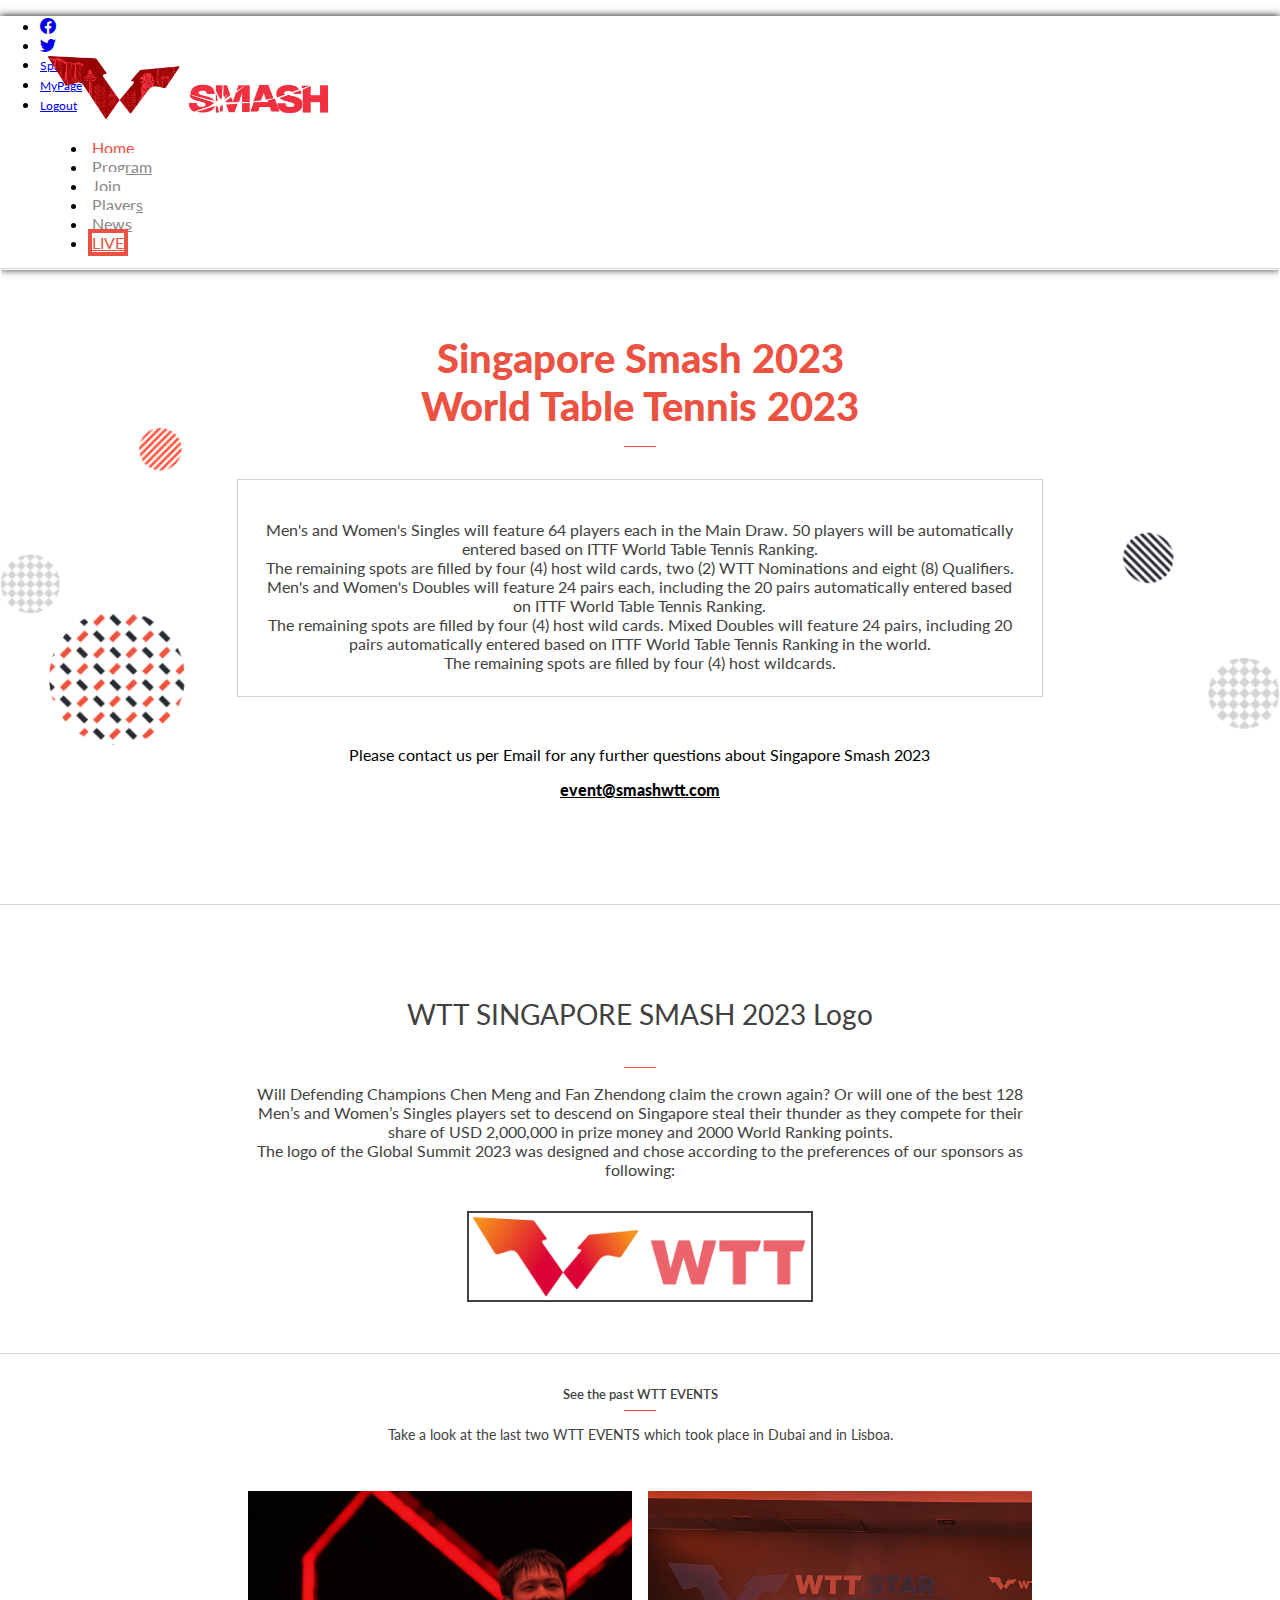
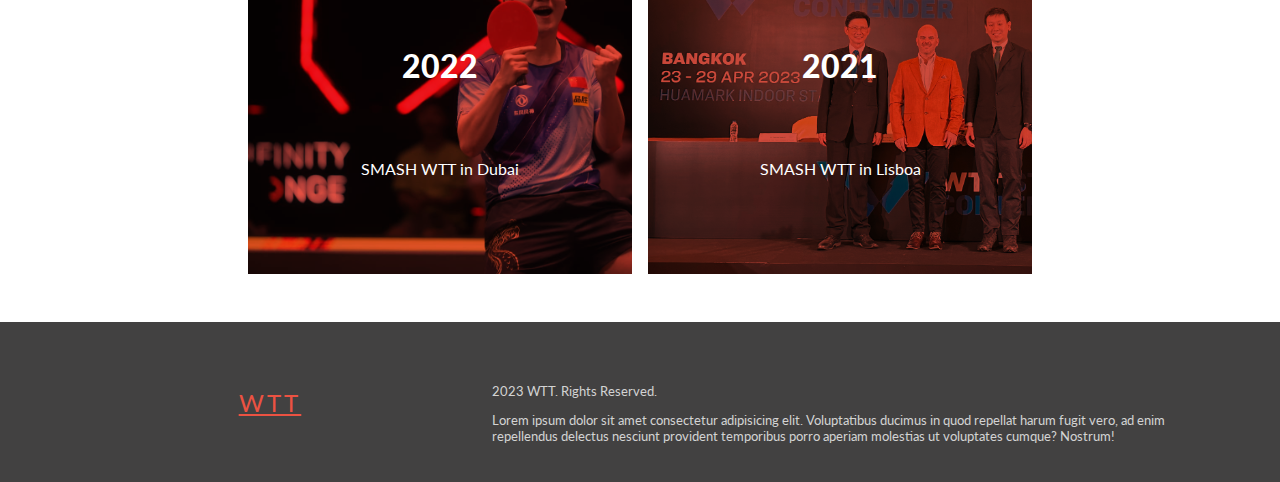
<file: about.html>
<!DOCTYPE html>
<html lang="en">
<head>
  <meta charset="UTF-8">
  <meta http-equiv="X-UA-Compatible" content="IE=edge">
  <meta name="viewport" content="width=device-width, initial-scale=1.0">
  <title>SINGAPORE SMASH 2023</title>

  <!-- stylesheet -->
  <link rel="stylesheet" href="styles.css">

  <!-- font family -->
  <link rel="preconnect" href="https://fonts.googleapis.com">
  <link rel="preconnect" href="https://fonts.gstatic.com" crossorigin>
  <link href="https://fonts.googleapis.com/css2?family=Lato:wght@100;300;400;700;900&display=swap" rel="stylesheet">

  <!-- boostrap -->
  <link href="https://cdn.jsdelivr.net/npm/bootstrap@5.0.2/dist/css/bootstrap.min.css" 
  rel="stylesheet" integrity="sha384-EVSTQN3/azprG1Anm3QDgpJLIm9Nao0Yz1ztcQTwFspd3yD65VohhpuuCOmLASjC" 
  crossorigin="anonymous">
    <!-- icons -->
  <link rel="stylesheet" href="https://cdn.jsdelivr.net/npm/bootstrap-icons@1.10.3/font/bootstrap-icons.css">


</head>


<body class="body">
  <header class="header">
    <nav>
      <div class="navbar navbar-expand-lg navbar-dark bg-dark navbar-social">
        <div class="container-fluid ">
          <div class="collapse navbar-collapse justify-content-end navbar-nav-social" id="navbarNav">
            <ul class="navbar-nav nav-bar-items-social">
              <li class="nav-item">
                <a class="nav-link active nav-icon" aria-current="page" href="#"><i class="bi bi-facebook"></i></a>
              </li>
              <li class="nav-item">
                <a class="nav-link active" href="#"><i class="bi bi-twitter"></i></a>
              </li>
              <li class="nav-item">
                <a class="nav-link active nav-social-text" href="#">Spanish</a>
              </li>
              <li class="nav-item">
                <a class="nav-link active nav-social-text" href="#">MyPage</a>
              </li>
              <li class="nav-item">
                <a class="nav-link active nav-social-text" href="#">Logout</a>
              </li>
            </ul>
          </div>
        </div>
      </div>
      
      <div class="navbar navbar-expand-lg bg-body-tertiary navbar-menu">
        <div class="container-fluid">
          <div class="d-flex nav-bar-about">
            <a class="navbar-brand" href="./index.html"><img src="./images/mainLogo2.png" class="wttlogo"></a>
            <ul class="navbar-nav nav-menu">
              <li class="nav-item nav-item-home">
                <a class="nav-link link-menu about-link" aria-current="page" href="./index.html">Home</a>
              </li>
              <li class="nav-item">
                <a class="nav-link link-menu" href="#program">Program</a>
              </li>
              <li class="nav-item">
                <a class="nav-link link-menu" href="./index.html#join">Join</a>
              </li>
              <li class="nav-item">
                <a class="nav-link link-menu" href="./index.html#speakers">Players</a>
              </li>
              <li class="nav-item">
                <a class="nav-link link-menu" href="#">News</a>
              </li>
              <li class="nav-item">
                <a class="nav-link link-menu link-campaign" href="#">LIVE</a>
              </li>
            </ul>
          </div>
        </div>
      </div>
      <div class="hamburger">
        <span class="bar"></span>
        <span class="bar"></span>
        <span class="bar"></span>
      </div>
    </nav>
  </header>

  <main class="main">
    <section class="intro-about">
      <div class="introA">
        <h2 class="greet-about">EXPERIENCE THE SINGAPORE SMASH IN STYLE</h2>
        <h1 class="title-about">Singapore Smash 2023<br>World Table Tennis 2023</h1>
        <div class="bar-about-main"></div>
        <div class="about">
          <p class="description-about">
            Men's and Women's Singles will feature 64 players each in the Main Draw. 50 players will be automatically entered based on ITTF World Table Tennis Ranking. <br>
            The remaining spots are filled by four (4) host wild cards, two (2) WTT Nominations and eight (8) Qualifiers. <br>Men's and Women's Doubles will feature 24 pairs each,
            including the 20 pairs automatically entered based on ITTF World Table Tennis Ranking.<br>The remaining spots are filled by four (4) host wild cards. Mixed Doubles will
            feature 24 pairs, including 20 pairs automatically entered based on ITTF World Table Tennis Ranking in the world. <br>The remaining spots are filled by four (4) host wildcards.
          </p>
          <p class="description-about-mobile">
            Player entry is mandatory by world ranking using the ITTF Table Tennis World Rankings released four weeks prior to the start of the event.
            The singles entry list will be announced on 8 February 2023 with the doubles entries lists to be announced one week later.
          </p>
          <p class="description-about-desktop">
            
          </p>
        </div>    
        
        <p class="contact">Please contact us per Email for any further questions about Singapore Smash 2023</p>
        <p class="email">event@smashwtt.com</p>
      </div>
    </section>

    <section class="about-logo">
      <div class="logo-title">
        <h3 class="logo-title-h3">SINGAPORE SMASH 2023</h3>
        <h3 class="logo-title-h3">WTT 2023 Logo</h3>
        <h3 class="logo-title-h3-desktop">WTT SINGAPORE SMASH 2023 Logo</h3>
      </div>
      <div class="about-bar"></div>
      <div class="about-ministries">
        <p class="about-logo-p">
          Will Defending Champions Chen Meng and Fan Zhendong claim the crown again? Or will one of the best 128 Men’s and Women’s Singles players set to descend on
           Singapore steal their thunder as they compete for their share of USD 2,000,000 in prize money and 2000 World Ranking points.
        </p>
        <p class="about-logo-p-desktop">
          Will Defending Champions Chen Meng and Fan Zhendong claim the crown again? Or will one of the best 128 Men’s and Women’s Singles players set to descend on
           Singapore steal their thunder as they compete for their share of USD 2,000,000 in prize money and 2000 World Ranking points. <br>
          The logo of the Global Summit 2023 was designed and chose according to the preferences of our sponsors as following:
        </p>
      </div>
      <div class="about-img">
        <img class="logo-img" src="./images/wtt_orange_inverse_new.png" alt="wtt logo">
     </div>
    </section>

    <section class="see-past">
      <h5 class="see-title">
        See the past WTT EVENTS
      </h5>
      <div class="about-bar"></div>
      <p class="see-paragrah">
        Take a look at the last two WTT EVENTS  
        which took place in Dubai and in Lisboa.
      </p>
      <div class="conference-images">
        <div class="conference1">
          <h6 class="conference-year">2022</h6>
          <p class="conference-prev">SMASH WTT in Dubai</p>
        </div>
        <div class="conference2">
          <h6 class="conference-year">2021</h6>
          <p class="conference-prev">SMASH WTT  in Lisboa</p>
        </div>
        
      </div>
      
    </section>

  </main>

  <footer class="footer-about">
    <div class="partner" id="sponsor">
      <h6 class="partner-title">Partner</h6>
      <div class="bar-footer"></div>
      <ul class="footer-partners">
        <li class="footer-item"><a class="partner1" href="#">Lord&Tailor</a></li>
        <li class="footer-item"><a class="partner2" href="#">Darwin's</a></li>
        <li class="footer-item"><a class="partner3" href="#">HOPE</a></li>
        <li class="footer-item"><a class="partner4" href="#">Bethel Industries</a></li>
        <li class="footer-item"><a class="partner5" href="#">Ethics</a></li>
      </div>
    </div>

    <div class="copyright">
      <a class="navbar-brand logo-footer" href="#">WTT</a>
      <div class="rights">
        <p class="rights-declaration">2023 SINGAPORE SMASH</p>
        <p class="rights-declaration">Some Rights Reserved.</p>
        <p class="rights-declaration-desktop">2023 WTT. Rights Reserved.</p>
        <p class="rights-declaration-desktop">Lorem ipsum dolor sit amet consectetur adipisicing elit. Voluptatibus ducimus in quod repellat harum fugit vero, 
          ad enim repellendus delectus nesciunt provident temporibus porro aperiam molestias ut voluptates cumque? Nostrum!</p>
      </div>
    </div>


  </footer>

  <script src="./js/about.js"></script>  
</body>
</html>
</file>
<file: styles.css>
* {
  box-sizing: border-box;
  font-family: 'Lato', sans-serif;
}

html {
  font-size: 16px;
}

body {
  margin: 0;
  padding: 0;
}

.overFlow {
  overflow: hidden;
}

.navbar-menu,
.navbar-social {
  display: none !important;
}

.bar {
  display: block;
  width: 2rem;
  height: 0.3rem;
  margin: 0.3rem;
  -webkit-transition: all 0.3s ease-in-out;
  transition: all 0.3s ease;
  background-color: #424141;
}

.hamburger {
  margin: 2rem;
}

.intro-main {
  background-image: url(./images/BackgroundHomePageMobile.png);
  background-repeat: no-repeat;
  background-size: cover;
  background-position-y: -5rem;
  z-index: 1;
}

.intro-about {
  background-image: url(./images/BackgroundHomePageMobile.png);
  background-repeat: no-repeat;
  background-size: cover;
}

.intro {
  width: 90%;
  margin: 0 5% 0 5%;
  padding: 4rem 0 7rem;
}

/* home page */

.greet {
  color: #ec5242;
  font-size: 1.5rem;
  font-weight: 400;
}

.title {
  background-image: url(./images/text-image.jpeg);
  background-size: contain;
  color: transparent;
  -webkit-text-fill-color: transparent;
  background-clip: border-box;
  -webkit-background-clip: text;
  font-size: 2rem;
  font-weight: 900;
  line-height: 2.5rem;
  letter-spacing: 0.1rem;
}

.description {
  color: #272a31;
  font-size: 0.9rem;
  background-color: #f0f0f0;
  padding: 1rem;
  border: 0.125rem solid #fff;
}

.date {
  font-size: 1.8rem;
  font-weight: 800;
  color: #272a31;
}

.place {
  font-size: 1.5rem;
  color: #272a31;
  margin-top: -16px;
}

.main-program {
  background-image: url(./images/main_bgrd.png);
  background-color: #272a30;
}

.main-title {
  padding-top: 2rem;
  padding-bottom: 0.5rem;
}

.main-title-h3 {
  color: #fff;
  text-align: center;
}

.main-bar {
  background: #ec5242;
  width: 3rem;
  height: 0.05rem;
  margin: auto;
}

.main-activities {
  margin-top: 2rem;
}

.main-row {
  opacity: 1;
  mix-blend-mode: lighten;
  z-index: -1 !important;
}

.t-main {
  width: 95% !important;
  margin: auto;
  background-color: rgba(255, 255, 255, 0.2);
  opacity: 0.7;
}

.t-main:hover {
  border: 1px solid white;
  opacity: 1;
  transition: all 300ms ease-in-out;
}

.t-title {
  color: #ec5242;
  z-index: 100 !important;
  width: 25%;
  padding: 0;
  margin: 0;
}

.t-description {
  color: #fff;
  width: 65% !important;
}

.joinButton {
  margin: 3rem 5%;
  text-align: center;
}

.join {
  background-color: #ec5242;
  color: #fff;
  padding: 2rem 4rem;
  border: none;
  font-size: 1.15rem;
  margin-bottom: 3rem;
}

.join:hover {
  color: #ec5242;
  background-color: #d3d3d3;
}

/* about page */

.greet-about {
  color: #ec5242;
  font-size: 1.35rem;
  font-weight: 400;
  text-align: center;
  margin-bottom: 1.5rem;
}

.title-about {
  color: #ec5242;
  font-size: 1.75rem;
  font-weight: 900;
  line-height: 2.5rem;
  text-align: center;
}

.about {
  text-align: center;
  background-color: #fff;
  border: #d3d3d3 1px solid;
  width: 90%;
  margin: 4rem 5% 2rem 5%;
  color: #424141;
  padding: 2rem 0.5rem;
}

.description-about {
  margin-bottom: 0;
}

.description-about-mobile {
  margin-bottom: 0;
}

.description-about-desktop {
  display: none;
}

.contact {
  text-align: center;
  width: 80%;
  font-size: 0.85rem;
  margin: 0 10%;
}

.email {
  text-align: center;
  font-size: 0.8rem;
  font-weight: 900;
  text-decoration: underline;
  margin-bottom: 2.5rem;
}

.about-logo {
  border-top: 1.5px solid #d3d3d3;
  border-bottom: 1.5px solid #d3d3d3;
}

.logo-title {
  padding: 2rem 0 0.25rem;
}

.logo-title-h3-desktop {
  display: none;
}

.logo {
  width: 10%;
  margin: 1rem 5% 3rem;
}

.logo-title-h3 {
  text-align: center;
  color: #424141;
  font-size: 1.5rem;
  font-weight: 400;
}

.about-bar {
  background: #ec5242;
  width: 2rem;
  height: 0.05rem;
  margin: auto;
}

.about-ministries {
  margin: 1rem 10%;
  width: 80%;
  text-align: center;
  color: #424141;
  font-size: 0.8rem;
}

.about-logo-p-desktop {
  display: none;
}

.logo-img {
  width: 90%;
  margin: 1rem 5% 3rem;
  border: 2px solid #424141;
}

.see-past {
  padding-bottom: 3rem;
}

.see-title {
  text-align: center;
  margin: 2rem 0 0.5rem;
  color: #424141;
  font-weight: 600;
}

.see-paragrah {
  text-align: center;
  margin: 1rem 2rem 3rem;
  font-size: 0.9rem;
  color: #424141;
}

.conference-images {
  display: flex;
  flex-direction: column;
  width: 80%;
  margin: auto;
  gap: 1rem;
}

.conference1 {
  background-color: #ec5242;
  background-image: url(./images/conference1.png);
  background-repeat: no-repeat;
  color: #fff;
  text-align: center;
  padding-top: 5rem;
  padding-bottom: 5rem;
  background-size: cover;
  background-blend-mode: multiply;
}

.conference2 {
  background-color: #ec5242;
  background-image: url(./images/conference2.png);
  background-repeat: no-repeat;
  color: #fff;
  text-align: center;
  padding-top: 5rem;
  padding-bottom: 5rem;
  background-size: cover;
  background-blend-mode: multiply;
}

.conference-year {
  font-size: 2rem;
  font-weight: 900;
}

.partner {
  background-color: #424141;
  color: #fff;
  padding: 2rem;
}

.partner-title {
  text-align: center;
  font-size: 1.3rem;
}

.bar-footer {
  background-color: #ec5242;
  width: 2rem;
  height: 0.03rem;
  margin: auto auto 1.5rem;
}

.footer-partners {
  list-style: none;
  padding: 0;
  display: flex;
  flex-wrap: wrap;
  justify-content: center;
  align-items: center;
  gap: 1.5rem;
}

.footer-item a {
  text-decoration: none;
  color: #d3d3d3;
}

.footer-item a:hover {
  color: #fff;
}

.partner1 {
  font-size: 1.5rem;
}

.partner2 {
  font-size: 1.25rem;
  font-weight: 300;
  letter-spacing: 0.1rem;
}

.partner3 {
  font-size: 2rem;
  font-weight: 800;
}

.partner4 {
  font-size: 1.1rem;
  letter-spacing: 0.1rem;
}

.partner5 {
  font-size: 1.7rem;
}

.copyright {
  display: flex;
  padding: 1.5rem;
}

.logo-footer {
  color: #ec5242;
  flex: 1;
  margin: auto;
  text-align: center;
  font-size: 1rem;
  letter-spacing: 0.2rem;
}

.rights-declaration {
  font-size: 0.8rem;
  color: #424141;
  margin: 0;
}

.rights {
  flex: 1;
}

.rights-declaration-desktop {
  display: none;
}

.bar-about-main {
  display: none;
}

.speakers {
  padding: 2rem;
}

.featured {
  text-align: center;
  font-weight: 900 !important;
}

.footer-home {
  display: none;
}

.card {
  border: none !important;
  gap: 2rem !important;
  margin: 3rem 0;
}

.featuredSpeakers {
  display: flex;
}

.cardImg {
  width: 90px;
  height: 90px;
}

.speakersInfo {
  margin-left: 2rem;
}

.speakerName {
  font-size: 1.2rem;
  font-weight: 700;
}

.speakerPosition {
  color: #ec5242;
  font-style: italic;
  font-size: 0.9rem;
}

.speakerBar {
  background-color: #d3d3d3;
  width: 3rem;
  height: 0.1rem;
  margin: 1rem 0;
}

.speakerExperience {
  color: #474747;
  font-size: 0.9rem;
}

.more-button {
  width: 100%;
  display: flex;
  justify-content: center;
  align-items: center;
  border: #8b8787 solid 1px;
  border-radius: 0.25rem;
  background-color: #fff;
}

.more-button-p {
  margin: 0;
  padding: 1rem 2rem;
}

.card-hidden {
  display: none !important;
}

@media only screen and (max-width: 767px) {
  .program {
    display: none;
  }

  .wttlogo {
    display: none;
    width: 280px;
  }
}

/* desktop media querie */
@media only screen and (min-width: 768px) {
  .intro-main {
    background-image: url(./images/bg.png);
    background-repeat: no-repeat;
    background-size: cover;
    background-position: center;
    border: #fff 1px solid;
    position: relative;
  }

  .intro-about {
    display: flex;
    justify-content: center;
    background-image: url(./images/about_bg.png);
    background-position: center;
    background-size: contain;
    border: #fff 1px solid;
    position: relative;
  }

  .wttlogo {
    width: 280px;
  }

  .introA {
    padding: 0 0 4rem;
    width: 70%;
    background-repeat: no-repeat;
    background-size: cover;
  }

  .intro {
    padding: 0 0 4rem;
    width: 70%;
    background-repeat: no-repeat;
    background-size: cover;
    margin: 6rem 0 0 12rem;
  }

  .hamburger {
    display: none;
  }

  .navbar-menu,
  .navbar-social {
    display: block !important;
  }

  .navbar-social {
    padding: 0 7rem 0 0;
    height: 2.5rem;
  }

  .nav-social-text {
    font-size: 0.75rem;
    line-height: 1rem;
  }

  .nav-social-text:hover {
    font-size: 0.85rem;
    color: #ec5242 !important;
  }

  .nav-bar-about {
    justify-content: space-between;
    width: 100%;
    padding: 0 7rem 0 3rem;
  }

  .greet-about {
    display: none;
  }

  .logo {
    color: #ec5242;
    font-size: 1.5rem !important;
    letter-spacing: 0.2rem;
    font-weight: 900;
  }

  .logo:hover {
    color: #424141;
  }

  .link-menu {
    color: #8b8787 !important;
    cursor: pointer;
    margin: auto !important;
    border: #fff 0.25rem solid;
  }

  .link-menu:hover {
    color: #ec5242 !important;
  }

  .about-link,
  .home-link {
    color: #ec5242 !important;
  }

  .about-link:hover,
  .home-link:hover {
    color: #fff !important;
    background-color: #ec5242;
  }

  .link-campaign {
    color: #ec5242 !important;
    border: #ec5242 0.25rem solid;
  }

  .link-campaign:hover {
    color: #fff !important;
    background-color: #ec5242;
    margin: auto !important;
  }

  .header {
    border-bottom: #d3d3d3 1px solid;
    box-shadow: 0 0 0.5rem;
  }

  .nav-item {
    margin-right: 2rem;
  }

  .title-about {
    margin: 4rem 0 1rem;
    font-size: 2.5rem;
    line-height: 3rem;
  }

  .bar-about-main {
    display: block;
    width: 2rem;
    height: 0.06rem;
    margin: auto;
    background: #ec5242;
  }

  .description-about-mobile {
    display: none;
  }

  .description-about-desktop {
    display: block;
    margin: 0;
  }

  .about {
    width: 90%;
    margin: 2rem 5% 3rem 5%;
    padding: 1.5rem;
    color: #424141;
  }

  .contact,
  .email {
    font-size: 1rem;
  }

  .logo-title-h3 {
    display: none;
  }

  .logo-title-h3-desktop {
    display: block;
    padding: 2rem 0 0.25rem;
    text-align: center;
    color: #424141;
    font-size: 1.75rem;
    font-weight: 400;
  }

  .about-ministries {
    margin: 1rem 20%;
    width: 60%;
    text-align: center;
    color: #424141;
    font-size: 1rem;
  }

  .about-logo-p-desktop {
    display: block;
  }

  .about-logo-p {
    display: none;
  }

  .about-img {
    width: 30%;
    margin: auto;
  }

  .conference-images {
    flex-direction: row;
    justify-content: center;
    width: 100%;
  }

  .conference1,
  .conference2 {
    width: 30%;
  }

  .partner {
    display: none;
  }

  .copyright {
    background-color: #424141;
    height: 10rem;
    padding: 3rem;
  }

  .logo-footer {
    font-size: 1.5rem !important;
    flex: 0.6;
  }

  .logo-footer:hover {
    color: #d3d3d3;
  }

  .rights-declaration {
    display: none;
  }

  .rights-declaration-desktop {
    display: block;
    color: #d3d3d3;
    font-size: 0.8rem;
  }

  /* home page */
  .greet {
    font-size: 2.5rem;
  }

  .title {
    font-size: 3.25rem;
    line-height: 4rem;
    font-weight: 900;
  }

  .description {
    width: 62%;
  }

  .main-activities {
    display: flex;
    justify-content: center;
    gap: 0.125rem;
    flex-wrap: wrap;
  }

  .t-main {
    width: 10% !important;
    margin: 0;
    opacity: 0.7;
  }

  .t-main:hover {
    border: 1px solid white;
    opacity: 1;
    transition: all 0.3s ease-in-out;
  }

  .main-row {
    display: flex;
    flex-direction: column;
    align-items: center;
    width: 200px;
  }

  .main-img {
    margin: 0;
    padding: 0;
  }

  .t-title {
    margin: auto;
    width: 100%;
    text-align: center;
    font-weight: 700;
    font-size: 1.25rem;
  }

  .t-description {
    font-size: 0.8rem;
    text-align: center;
  }

  .joinButton {
    display: none;
  }

  .program {
    flex-direction: row;
  }

  .see-program {
    color: #fff;
    display: flex;
    justify-content: center;
  }

  .see-program:hover {
    color: #ec5242;
  }

  .main-program {
    padding-bottom: 3rem;
  }

  .footer-home {
    display: block;
  }

  .partner-home {
    background-color: #272a31;
    padding: 2rem 0 3rem;
  }

  .partner-title-home {
    color: #8b8787;
    font-size: 1.25rem;
    text-align: center;
  }

  .bar-footer-home {
    background-color: #ec5242;
    width: 3rem;
    height: 0.1rem;
    margin: 0 auto 3rem;
  }

  .footer-partners-home {
    display: flex;
    flex-wrap: wrap;
    gap: 3rem;
    justify-content: center;
    align-items: center;
  }

  .copyright-home {
    display: flex;
    margin: 3rem;
  }

  .rights-declaration-desktop-home {
    color: #424141;
    font-size: 0.7rem;
  }

  /* speakers section */

  .grid-container {
    display: grid;
    grid-template-columns: 1fr 1fr;
    margin: 0 5rem;
    column-gap: 2rem;
  }

  .speakers-button {
    display: none;
  }

  .card-hidden {
    display: block !important;
  }

  .cardImg {
    width: 178px;
    height: 178px;
  }
}

/* Iterations with javascript */

/* hamburger menu */

@media only screen and (max-width: 768px) {
  .hamburger.active .bar:nth-child(2) {
    opacity: 0;
  }

  .hamburger.active .bar:nth-child(1) {
    transform: translateY(0.6rem) rotate(405deg);
  }

  .hamburger.active .bar:nth-child(3) {
    transform: translateY(-0.6rem) rotate(-405deg);
  }

  .nav-menu {
    position: fixed;
    left: -100%;
    top: 0;
    gap: 0;
    flex-direction: column;
    background-color: #272a31;
    width: 100%;
    transition: 0.2s;
    height: 100vh;
    overflow: hidden !important;
    z-index: 1;
  }

  .nav-menu.active {
    left: 0;
    display: block !important;
  }

  .main.active {
    filter: blur(6px);
  }

  .footer-about.active {
    filter: blur(6px);
  }

  .xButton {
    position: absolute;
    top: 3rem;
    right: 2rem;
    background-image: url(./images/xButton.svg);
    background-repeat: no-repeat;
    background-size: 30%;
    width: 1rem;
    height: 1rem;
    padding: 2rem !important;
    background-color: #272a31;
    border: none;
  }

  .nav-item-home {
    margin-top: 4rem;
  }

  .display {
    display: block !important;
  }

  .hidden {
    display: none !important;
  }

  .link-menu {
    color: #d3d3d3 !important;
    cursor: pointer;
    margin: 1.5rem 0 1rem 6rem !important;
    list-style: none;
    font-size: 1.25rem;
    font-weight: 700;
  }

  .link-menu:hover {
    color: #ec5242 !important;
  }
}

/* Correct navbar-social icons for screen sizes less than 1000 px width */
@media only screen and (min-width: 769px) and (max-width: 1000px) {
  .nav-menu {
    flex-direction: row !important;
  }

  .navbar-nav-social {
    display: flex !important;
  }

  .nav-bar-items-social {
    flex-direction: row !important;
  }
}

.main-container {
  position: relative;
  display: flex;
  flex-direction: column;
  align-items: center;
  justify-content: space-between;
  background-color: rgb(39, 42, 49);
  background-image: url(./images/bg-main.png);
  width: 100vw;
  padding-top: 1.87em;
  gap: 2.5em;
  background-repeat: repeat;
}

.main-container > h2 {
  font-size: 1.25em;
  font-weight: 400;
  line-height: 1.75rem;
  color: rgb(211, 211, 211);
}
</file>
